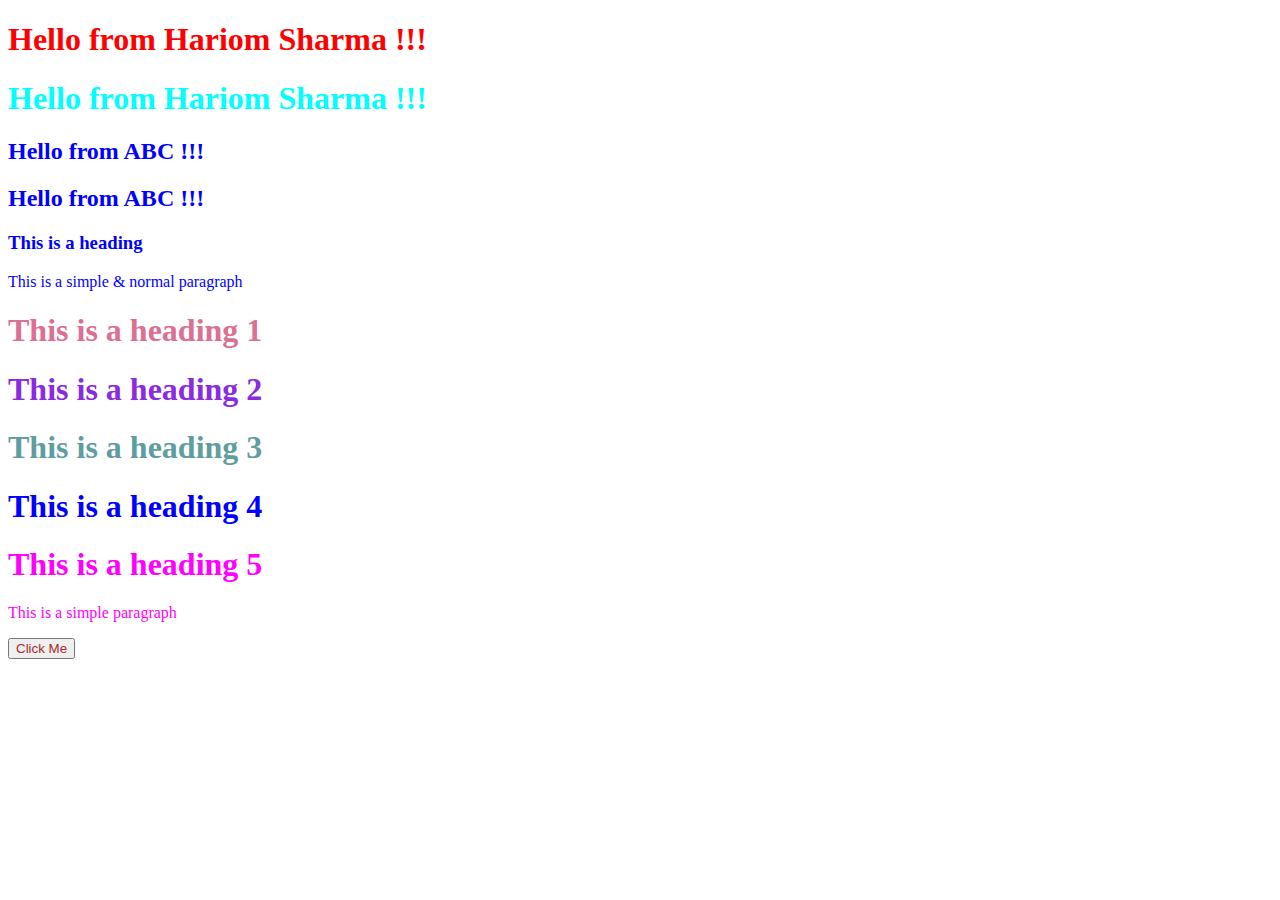
<file: css/index.html>
<!DOCTYPE html>
<html lang="en">
<head>
    <meta charset="UTF-8">
    <meta name="viewport" content="width=device-width, initial-scale=1.0">
    <title>CSS</title>
    <link rel="stylesheet" href="./style.css">

    <!-- CSS -->
    <!-- <style>
        h2 {
            color: green;
        }
    </style> -->
</head>
<body>

    <!-- 1st way to apply css through using inline css -->
    <h1 style="color:red">Hello from Hariom Sharma !!!</h1>
    <h1 style="color:cyan">Hello from Hariom Sharma !!!</h1>

    <!-- 2nd way to apply css through using style tag -->
    <!-- 3rd way to apply css through using External css file -->
    <h2>Hello from ABC !!!</h2>
    <h2>Hello from ABC !!!</h2>

    <h3>This is a heading</h3>
    <p>This is a simple & normal paragraph</p>

    <h1 id="headingOne">This is a heading 1</h1>
    <h1 id="headingTwo">This is a heading 2</h1>
    <h1 id="headingThree">This is a heading 3</h1>
    <h1 class="headingFour">This is a heading 4</h1>

    <h1 class="myClass">This is a heading 5</h1>
    <p class="myClass">This is a simple paragraph</p>

    <button>Click Me</button>

</body>
</html>
</file>
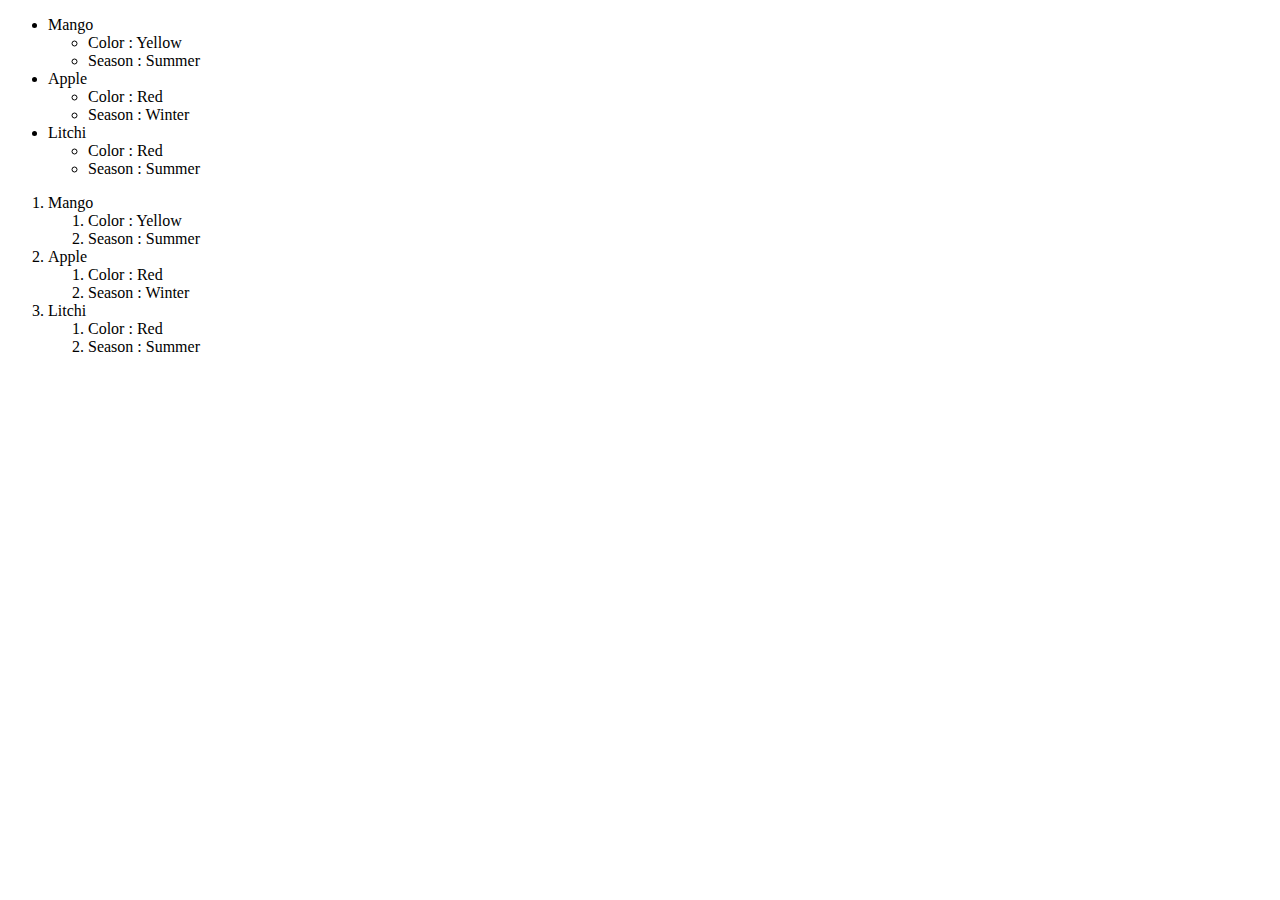
<file: list.html>
<!DOCTYPE html>
<html lang="en">
<head>
    <meta charset="UTF-8">
    <meta name="viewport" content="width=device-width, initial-scale=1.0">
    <title>Lists in HTML</title>
</head>
<body>
    
    <main>

        <!-- Unordered List -->
        <ul>
            <li>Mango</li>
            <ul>
                <li>Color : Yellow</li>
                <li>Season : Summer</li>
            </ul>
            <li>Apple</li>
            <ul>
                <li>Color : Red</li>
                <li>Season : Winter</li>
            </ul>
            <li>Litchi</li>
            <ul>
                <li>Color : Red</li>
                <li>Season : Summer</li>
            </ul>
        </ul>

        <!-- Ordered List -->
        <ol>
            <li>Mango</li>
            <ol>
                <li>Color : Yellow</li>
                <li>Season : Summer</li>
            </ol>
            <li>Apple</li>
            <ol>
                <li>Color : Red</li>
                <li>Season : Winter</li>
            </ol>
            <li>Litchi</li>
            <ol>
                <li>Color : Red</li>
                <li>Season : Summer</li>
            </ol>
        </ol>
    </main>

</body>
</html>
</file>
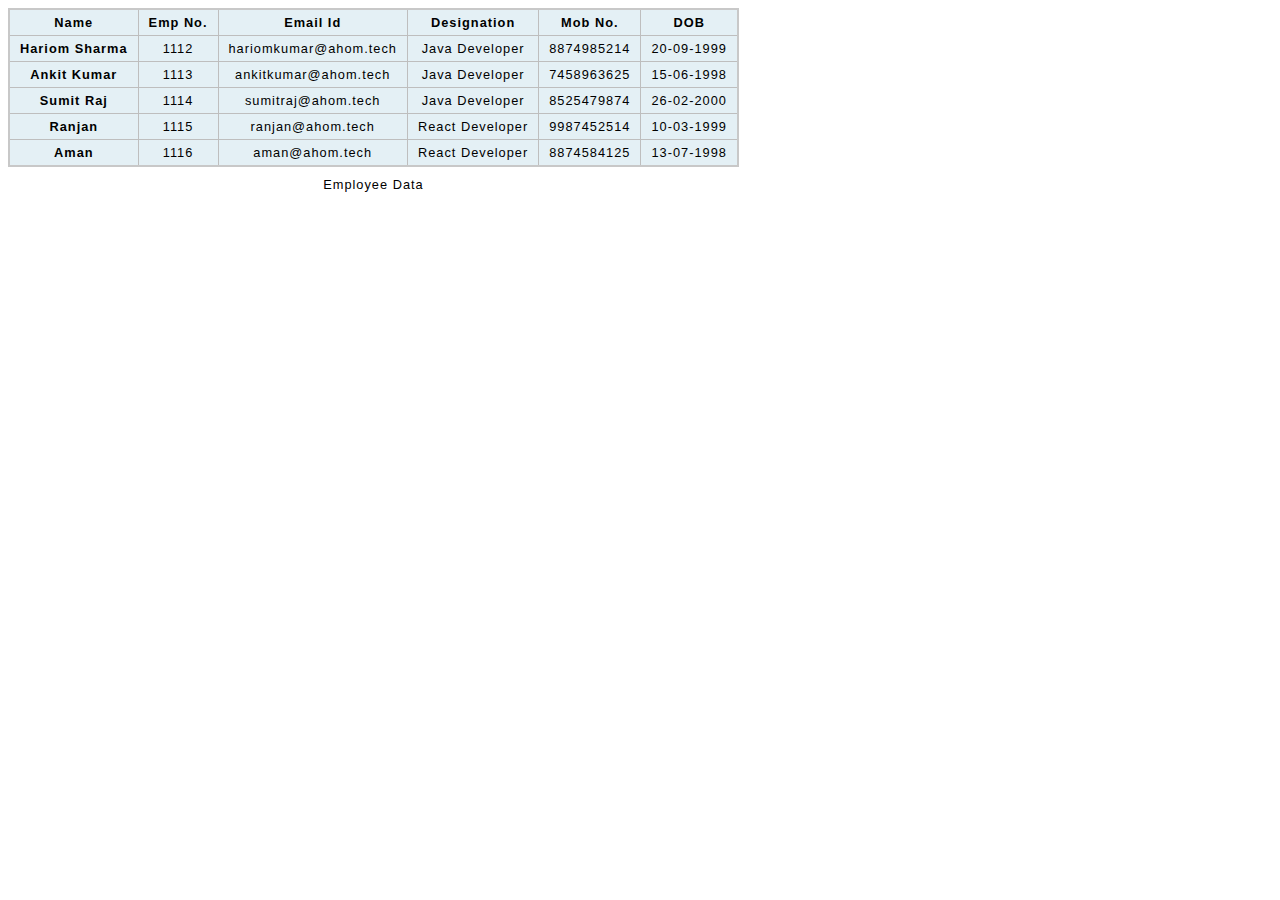
<file: table.html>
<!DOCTYPE html>
<html lang="en">
<head>
    <meta charset="UTF-8">
    <meta name="viewport" content="width=device-width, initial-scale=1.0">
    <title>Table</title>

    <!-- CSS file link -->
    <link rel="stylesheet" href="./table.css">

</head>
<body>
    
    <main>
        
        <table>
            <thead>
            <caption>Employee Data</caption>
            <tr>
                <th>Name</th>
                <th scope="col">Emp No.</th>
                <th>Email Id</th>
                <th>Designation</th>
                <th>Mob No.</th>
                <th>DOB</th>
            </tr>
        </thead>

        <tbody>
            <tr>
                <th scope="row">Hariom Sharma</td>
                <td>1112</td>
                <td>hariomkumar@ahom.tech</td>
                <td>Java Developer</td>
                <td>8874985214</td>
                <td>20-09-1999</td>
            </tr>
            <tr>
                <th scope="row">Ankit Kumar</th>
                <td>1113</td>
                <td>ankitkumar@ahom.tech</td>
                <td>Java Developer</td>
                <td>7458963625</td>
                <td>15-06-1998</td>
            </tr>
            <tr>
                <th scope="row">Sumit Raj</th>
                <td>1114</td>
                <td>sumitraj@ahom.tech</td>
                <td>Java Developer</td>
                <td>8525479874</td>
                <td>26-02-2000</td>
            </tr>
            <tr>
                <th scope="row">Ranjan</th>
                <td>1115</td>
                <td>ranjan@ahom.tech</td>
                <td>React Developer</td>
                <td>9987452514</td>
                <td>10-03-1999</td>
            </tr>
            <tr>
                <th scope="row">Aman</th>
                <td>1116</td>
                <td>aman@ahom.tech</td>
                <td>React Developer</td>
                <td>8874584125</td>
                <td>13-07-1998</td>
            </tr>
        </tbody>
        </table>

    </main>

</body>
</html>
</file>
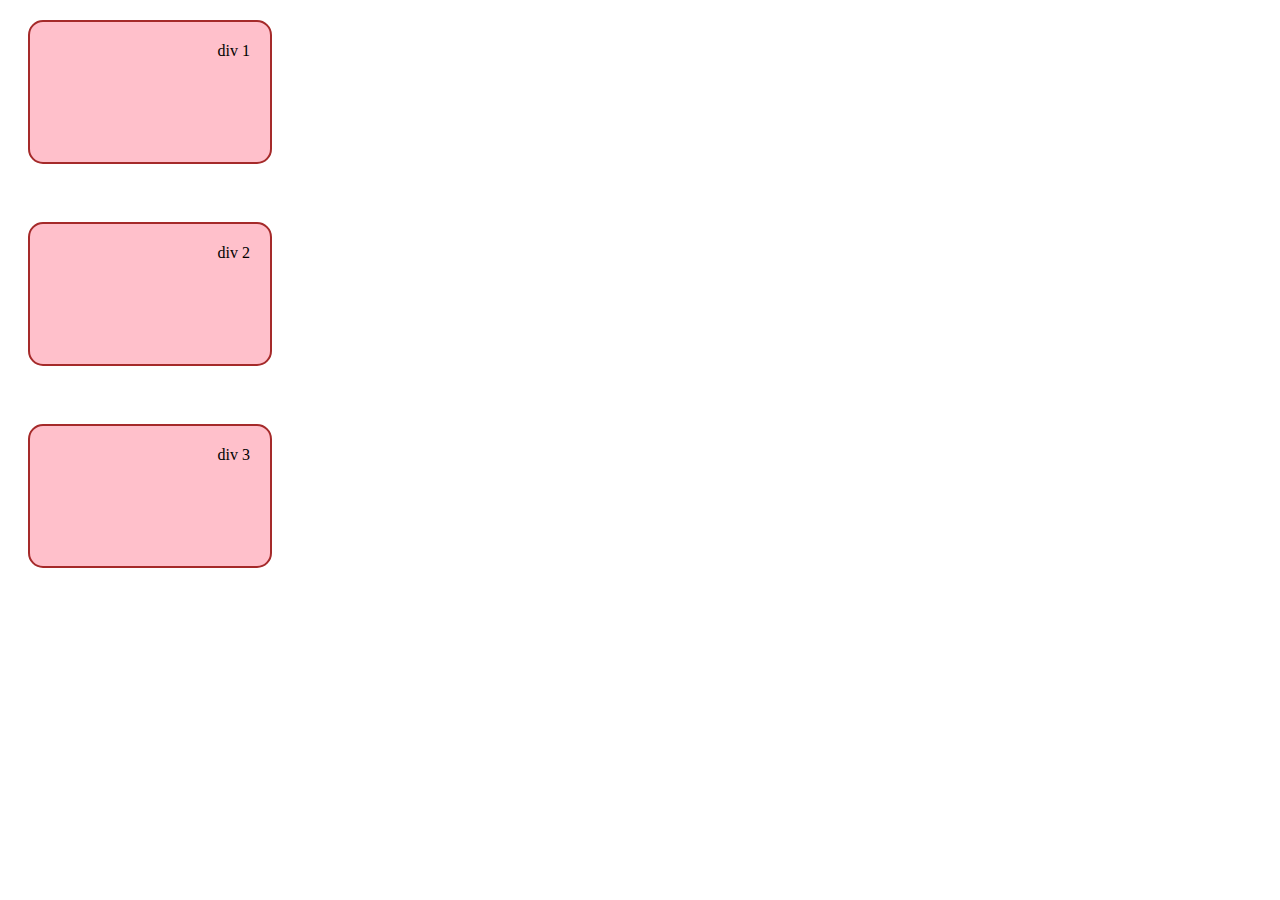
<file: css/boxmodel.html>
<!DOCTYPE html>
<html lang="en">
<head>
    <meta charset="UTF-8">
    <meta name="viewport" content="width=device-width, initial-scale=1.0">
    <title>Box Model</title>
    <link rel="stylesheet" href="./boxmodel.css">
</head>
<body>
    
    <!-- <h1>Heading 1</h1>

    <p>Lorem ipsum dolor sit amet consectetur adipisicing elit. Iusto quam minus similique illo doloremque voluptates! Porro perferendis veniam consectetur doloribus ut, voluptatum debitis saepe impedit odit, culpa iste, inventore sunt.</p>
    <button>Click me</button>
    <br><br>

    <div>
        This is a div
    </div> -->

    <div>div 1</div>
    <br>
    <div>div 2</div>
    <br>
    <div>div 3</div>

</body>
</html>
</file>
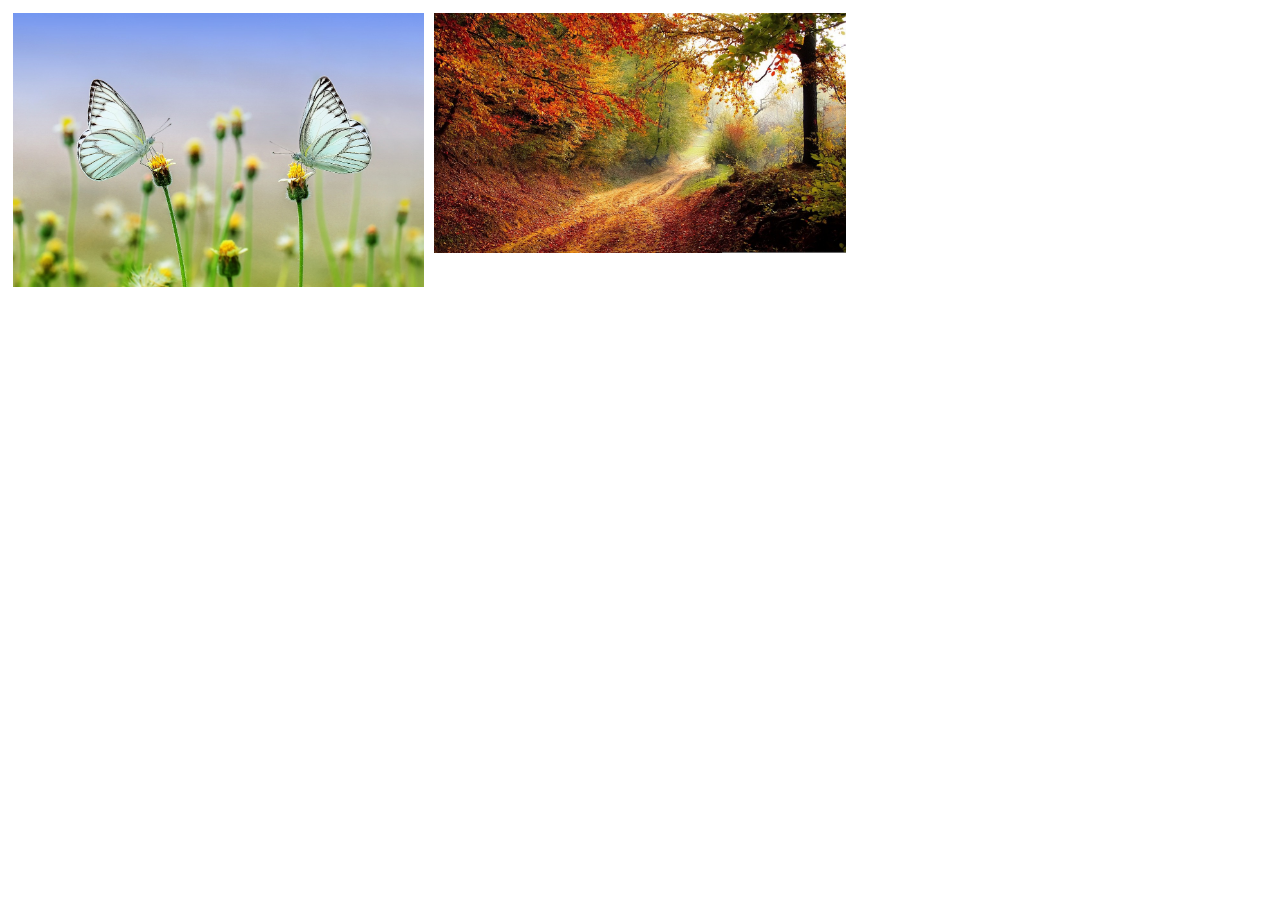
<file: css/mediaquery.html>
<!DOCTYPE html>
<html lang="en">
<head>
    <meta charset="UTF-8">
    <meta name="viewport" content="width=device-width, initial-scale=1.0">
    <title>Media Query</title>
    <link rel="stylesheet" href="./mediaquery.css">
</head>
<body>
    
    <div class="row">
        <div class="column">
          <img src="./image/pic-1.jpg" alt="butterfly" style="width:100%">
        </div>
        <div class="column">
          <img src="./image/pic-2.jpg" alt="Forest" style="width:100%">
        </div>
      </div>

</body>
</html>
</file>
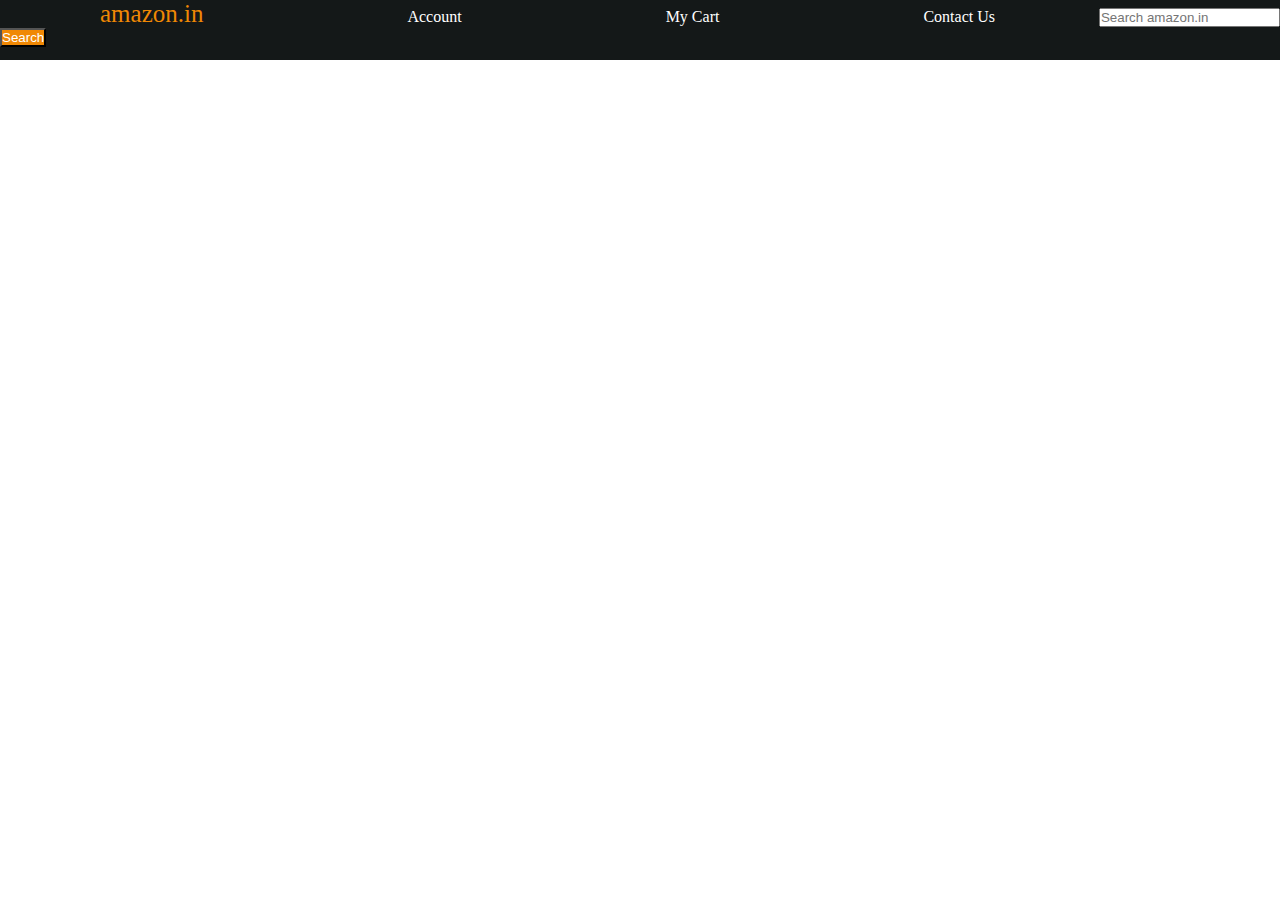
<file: css/pratice.html>
<!DOCTYPE html>
<html lang="en">
<head>
    <meta charset="UTF-8">
    <meta name="viewport" content="width=device-width, initial-scale=1.0">
    <title>Pratice CSS</title>
    <link rel="stylesheet" href="./pratice.css">
</head>
<body>
    
    <div id="navbar">
    <a id="logo" href="#">amazon.in</a>
    <a href="#">Account</a>
    <a href="#">My Cart</a>
    <a href="#">Contact Us</a>
        <input placeholder="Search amazon.in">
        <button>Search</button>
</div>
</body>
</html>
</file>
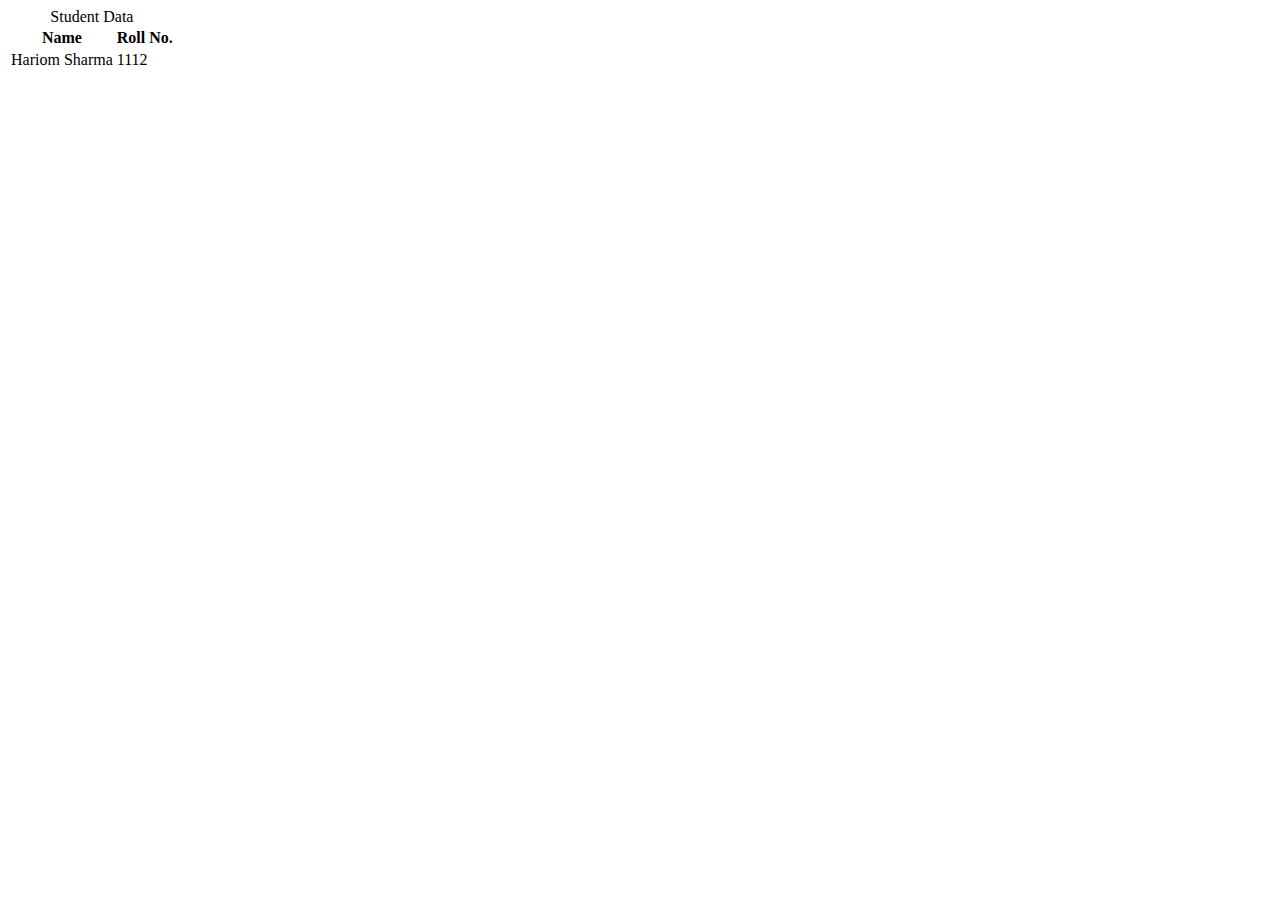
<file: image/table.html>
<!DOCTYPE html>
<html lang="en">
<head>
    <meta charset="UTF-8">
    <meta name="viewport" content="width=device-width, initial-scale=1.0">
    <title>Table</title>
</head>
<body>
    
    <main>
        
        <table>
            <thead>
            <caption>Student Data</caption>
            <tr>
                <th>Name</th>
                <th>Roll No.</th>
            </tr>
        </thead>

        <tbody>
            <tr>
                <td>Hariom Sharma</td>
                <td>1112</td>
            </tr>
        </tbody>
        </table>

    </main>

</body>
</html>
</file>
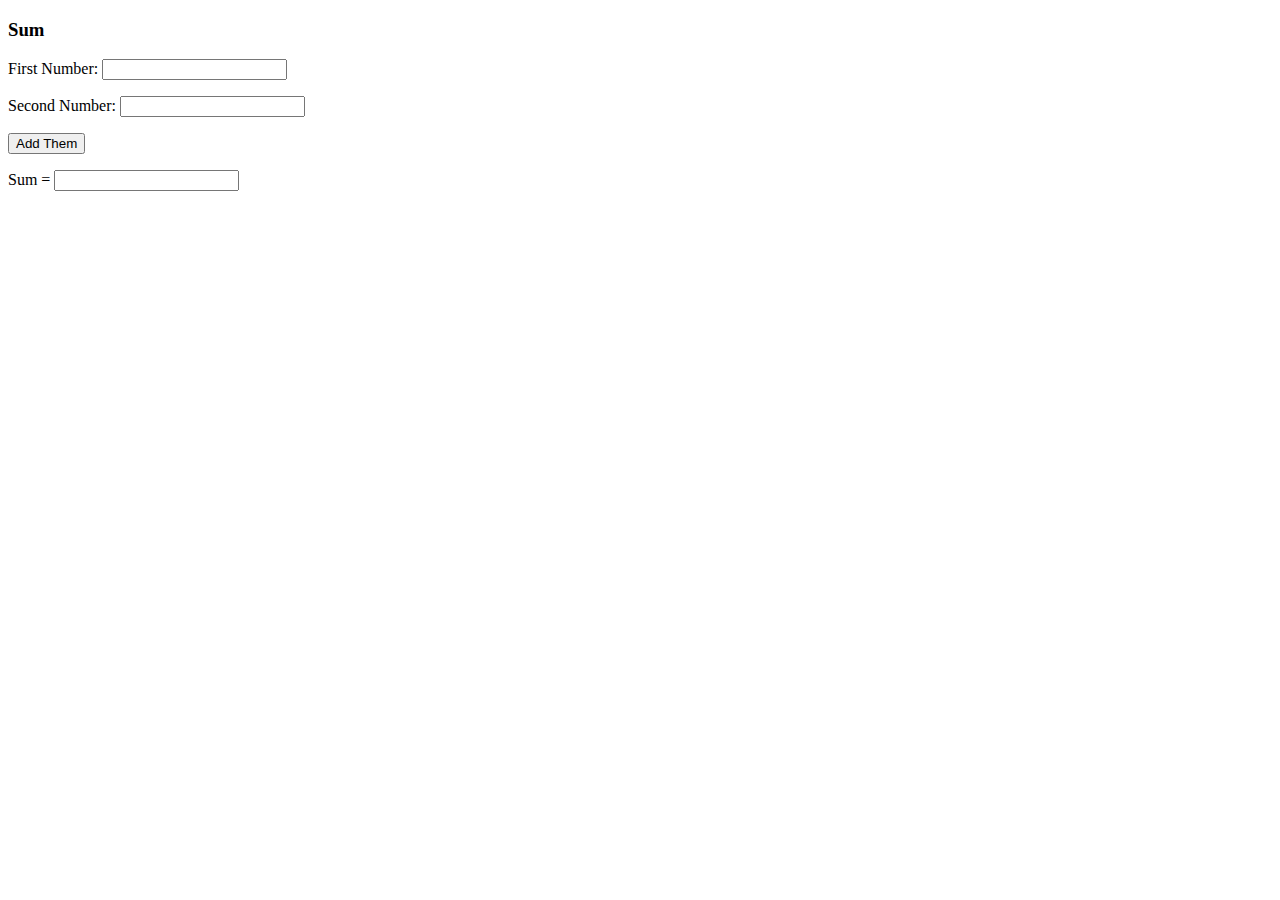
<file: JS/sum.html>
<!DOCTYPE html>
<html lang="en">
<head>
    <meta charset="UTF-8">
    <meta name="viewport" content="width=device-width, initial-scale=1.0">
    <title>Sum</title>
</head>
<body>
    <h3>Sum</h3>
    <p>First Number: <input id="firstnumber"></p>
    <p>Second Number: <input id="secondnumber"></p>
    <button onclick="add()">Add Them</button>
    <p>Sum = <input id="answer"></p>
    <script src="./sum.js"></script>
</body>
</html>
</file>
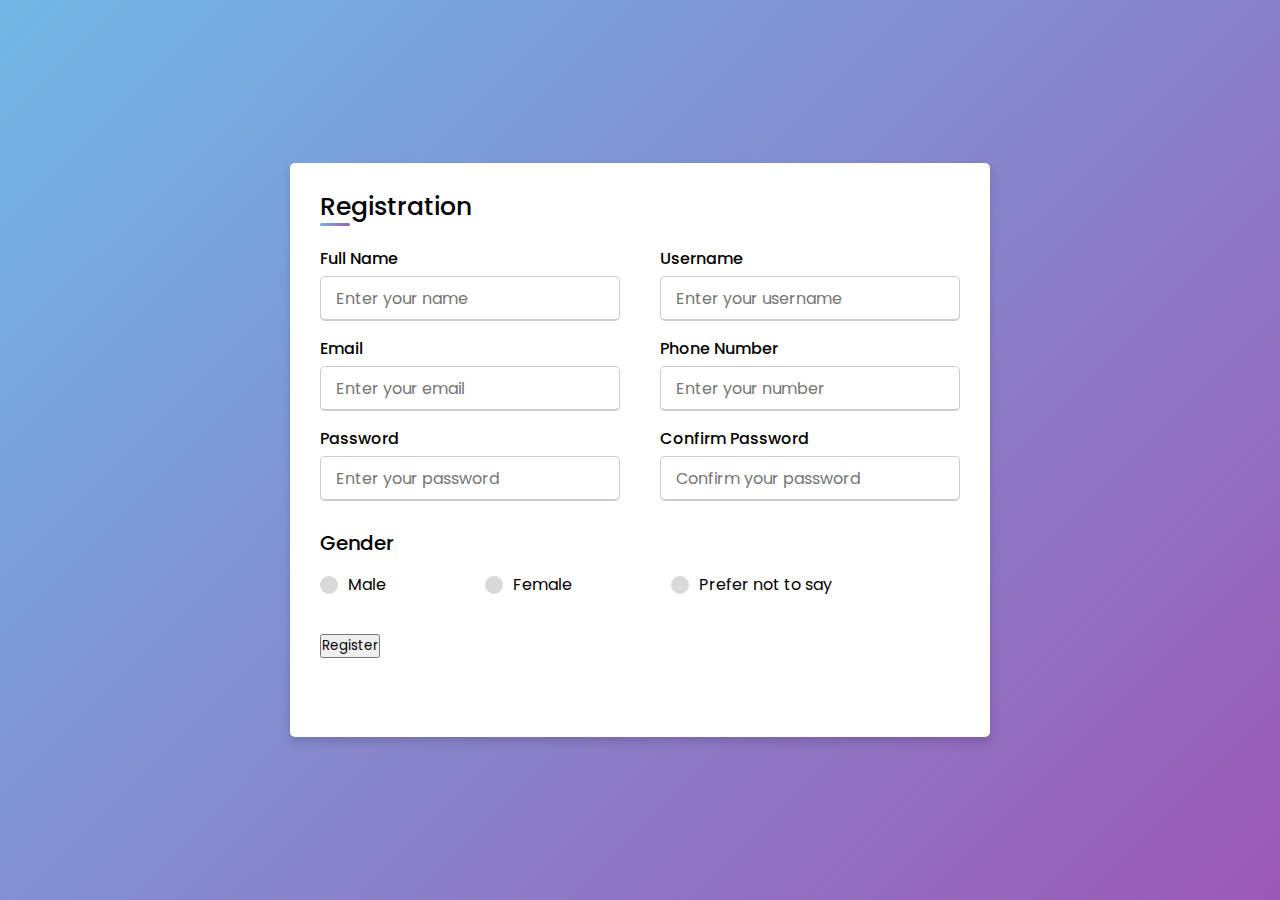
<file: reg form/reg.html>
<!DOCTYPE html>
<html lang="en">
<head>
    <meta charset="UTF-8">
    <meta name="viewport" content="width=device-width, initial-scale=1.0">
    <title>Registration Form</title>
    <link rel="stylesheet" href="./reg.css">
</head>
<body>
    
    <div class="container">
        <div class="title">Registration</div>
        <div class="content">
          <form action="#">
            <div class="user-details">
              <div class="input-box">
                <span class="details">Full Name</span>
                <input type="text" placeholder="Enter your name" required>
              </div>
              <div class="input-box">
                <span class="details">Username</span>
                <input type="text" placeholder="Enter your username" required>
              </div>
              <div class="input-box">
                <span class="details">Email</span>
                <input type="text" placeholder="Enter your email" required>
              </div>
              <div class="input-box">
                <span class="details">Phone Number</span>
                <input type="text" placeholder="Enter your number" required>
              </div>
              <div class="input-box">
                <span class="details">Password</span>
                <input type="text" placeholder="Enter your password" required>
              </div>
              <div class="input-box">
                <span class="details">Confirm Password</span>
                <input type="text" placeholder="Confirm your password" required>
              </div>
            </div>
            <div class="gender-details">
              <input type="radio" name="gender" id="dot-1">
              <input type="radio" name="gender" id="dot-2">
              <input type="radio" name="gender" id="dot-3">
              <span class="gender-title">Gender</span>
              <div class="category">
                <label for="dot-1">
                <span class="dot one"></span>
                <span class="gender">Male</span>
              </label>
              <label for="dot-2">
                <span class="dot two"></span>
                <span class="gender">Female</span>
              </label>
              <label for="dot-3">
                <span class="dot three"></span>
                <span class="gender">Prefer not to say</span>
                </label>
              </div>
            </div>
            <div class="button">
              <input type="submit" value="Register">
            </div>
          </form>
        </div>
      </div>

</body>
</html>
</file>
<file: css/style.css>
/* h2 {
    color: blue;
}

h3 {
    color: aqua;
}

p {
    color: green;
}

button {
    color: brown;
    background-color: rgb(66, 102, 66);
}

body {
    background-color: rgb(0, 255, 0);
    background-color: #ffff00;
} 
*/

* {
    color: blue;
}

button {
    color: brown;
}

#headingOne {
    color: palevioletred;
}

#headingTwo {
    color: blueviolet;
}

#headingThree {
    color: cadetblue;
}

.myClass {
    color: magenta;
}

body {
    background-image: url('https://media.istockphoto.com/id/1337232523/photo/high-angle-view-of-a-lake-and-forest.webp?b=1&s=612x612&w=0&k=20&c=ONfRBrp00hOvHvA1_gJxompbAZj9adJjShikxUK-UkI=');
    background-repeat: no-repeat;
    background-position: center;
    background-size: cover;
}
</file>
<file: table.css>
thead,tfoot {
    background-color: #3f87a6;
    color: #fff;
}

tbody {
    background-color: #e4f0f5;
}

caption {
    padding: 10px;
    caption-side: bottom;
}

table {
    border-collapse: collapse;
    border: 2px solid rgb(200, 200, 200);
    letter-spacing: 1px;
    font-family: sans-serif;
    font-size: 0.8rem;
}

td, th {
    border: 1px solid rgb(190, 190, 190);
    padding: 5px 10px;
}

td {
    text-align: center;
}
</file>
<file: css/boxmodel.css>
div {
    height: 100px;
    width: 200px;
    background-color: pink;
    /* border-width: 2px;
    border-style: solid;
    border-color: brown; */
    border: 2px solid brown;
    text-align: right;
    border-radius: 15px;
    margin: 20px;
    padding: 20px;
    
}

/* h1 {
    width: 200px;
    height: 50px;
    background-color: aqua;
    border-width: 3px;
    border-style: dashed;
    border-color: black;
    border: 3px dashed black;
    text-align: center;
} */
</file>
<file: css/mediaquery.css>
* {
    box-sizing: border-box;
  }
  
  .column {
    float: left;
    width: 33.33%;
    padding: 5px;
  }
  
  .row::after {
    content: "";
    clear: both;
    display: table;
  }
  
  @media screen and (max-width: 500px) {
    .column {
      width: 100%;
    }
  }
</file>
<file: css/pratice.css>
* {
    padding: 0;
    margin: 0;
    color: white;
}

#navbar {
    height: 60px;
    background-color: #141818;
   
}

button {
    background-color: #f08804;
}

#logo {
    color: #f08804;
    font-size: 25px;
}

a {
    margin: 100px;
    text-decoration: none;
}
</file>
<file: reg form/reg.css>
@import url('https://fonts.googleapis.com/css2?family=Poppins:wght@200;300;400;500;600;700&display=swap');
*{
  margin: 0;
  padding: 0;
  box-sizing: border-box;
  font-family: 'Poppins',sans-serif;
}
body {
  height: 100vh;
  display: flex;
  justify-content: center;
  align-items: center;
  padding: 10px;
  background: linear-gradient(135deg, #71b7e6, #9b59b6);
}

.container {
  max-width: 700px;
  width: 100%;
  background-color: #fff;
  padding: 25px 30px;
  border-radius: 5px;
  box-shadow: 0 5px 10px rgba(0,0,0,0.15);
}

.container .title {
  font-size: 25px;
  font-weight: 500;
  position: relative;
}

.container .title::before {
  content: "";
  position: absolute;
  left: 0;
  bottom: 0;
  height: 3px;
  width: 30px;
  border-radius: 5px;
  background: linear-gradient(135deg, #71b7e6, #9b59b6);
}

.content form .user-details {
  display: flex;
  flex-wrap: wrap;
  justify-content: space-between;
  margin: 20px 0 12px 0;
}

form .user-details .input-box {
  margin-bottom: 15px;
  width: calc(100% / 2 - 20px);
}

form .input-box span.details {
  display: block;
  font-weight: 500;
  margin-bottom: 5px;
}

.user-details .input-box input {
  height: 45px;
  width: 100%;
  outline: none;
  font-size: 16px;
  border-radius: 5px;
  padding-left: 15px;
  border: 1px solid #ccc;
  border-bottom-width: 2px;
  transition: all 0.3s ease;
}

.user-details .input-box input:focus,
.user-details .input-box input:valid {
  border-color: #9b59b6;
}

 form .gender-details .gender-title {
  font-size: 20px;
  font-weight: 500;
 }

 form .category {
   display: flex;
   width: 80%;
   margin: 14px 0 ;
   justify-content: space-between;
 }

 form .category label {
   display: flex;
   align-items: center;
   cursor: pointer;
 }

 form .category label .dot {
  height: 18px;
  width: 18px;
  border-radius: 50%;
  margin-right: 10px;
  background: #d9d9d9;
  border: 5px solid transparent;
  transition: all 0.3s ease;
}

 #dot-1:checked ~ .category label .one,
 #dot-2:checked ~ .category label .two,
 #dot-3:checked ~ .category label .three {
   background: #9b59b6;
   border-color: #d9d9d9;
 }

 form input[type="radio"] {
   display: none;
 }

 form .button {
   height: 45px;
   margin: 35px 0
 }

 form .button inpu t{
   height: 100%;
   width: 100%;
   border-radius: 5px;
   border: none;
   color: #fff;
   font-size: 18px;
   font-weight: 500;
   letter-spacing: 1px;
   cursor: pointer;
   transition: all 0.3s ease;
   background: linear-gradient(135deg, #71b7e6, #9b59b6);
 }

 form .button input:hover {
  /* transform: scale(0.99); */
  background: linear-gradient(-135deg, #71b7e6, #9b59b6);
  }

 @media(max-width: 584px) {
 .container{
  max-width: 100%;
}

form .user-details .input-box {
    margin-bottom: 15px;
    width: 100%;
  }

  form .category {
    width: 100%;
  }

  .content form .user-details {
    max-height: 300px;
    overflow-y: scroll;
  }

  .user-details::-webkit-scrollbar {
    width: 5px;
  }
  }

  @media(max-width: 459px) {
  .container .content .category{
    flex-direction: column;
  }
}
</file>
